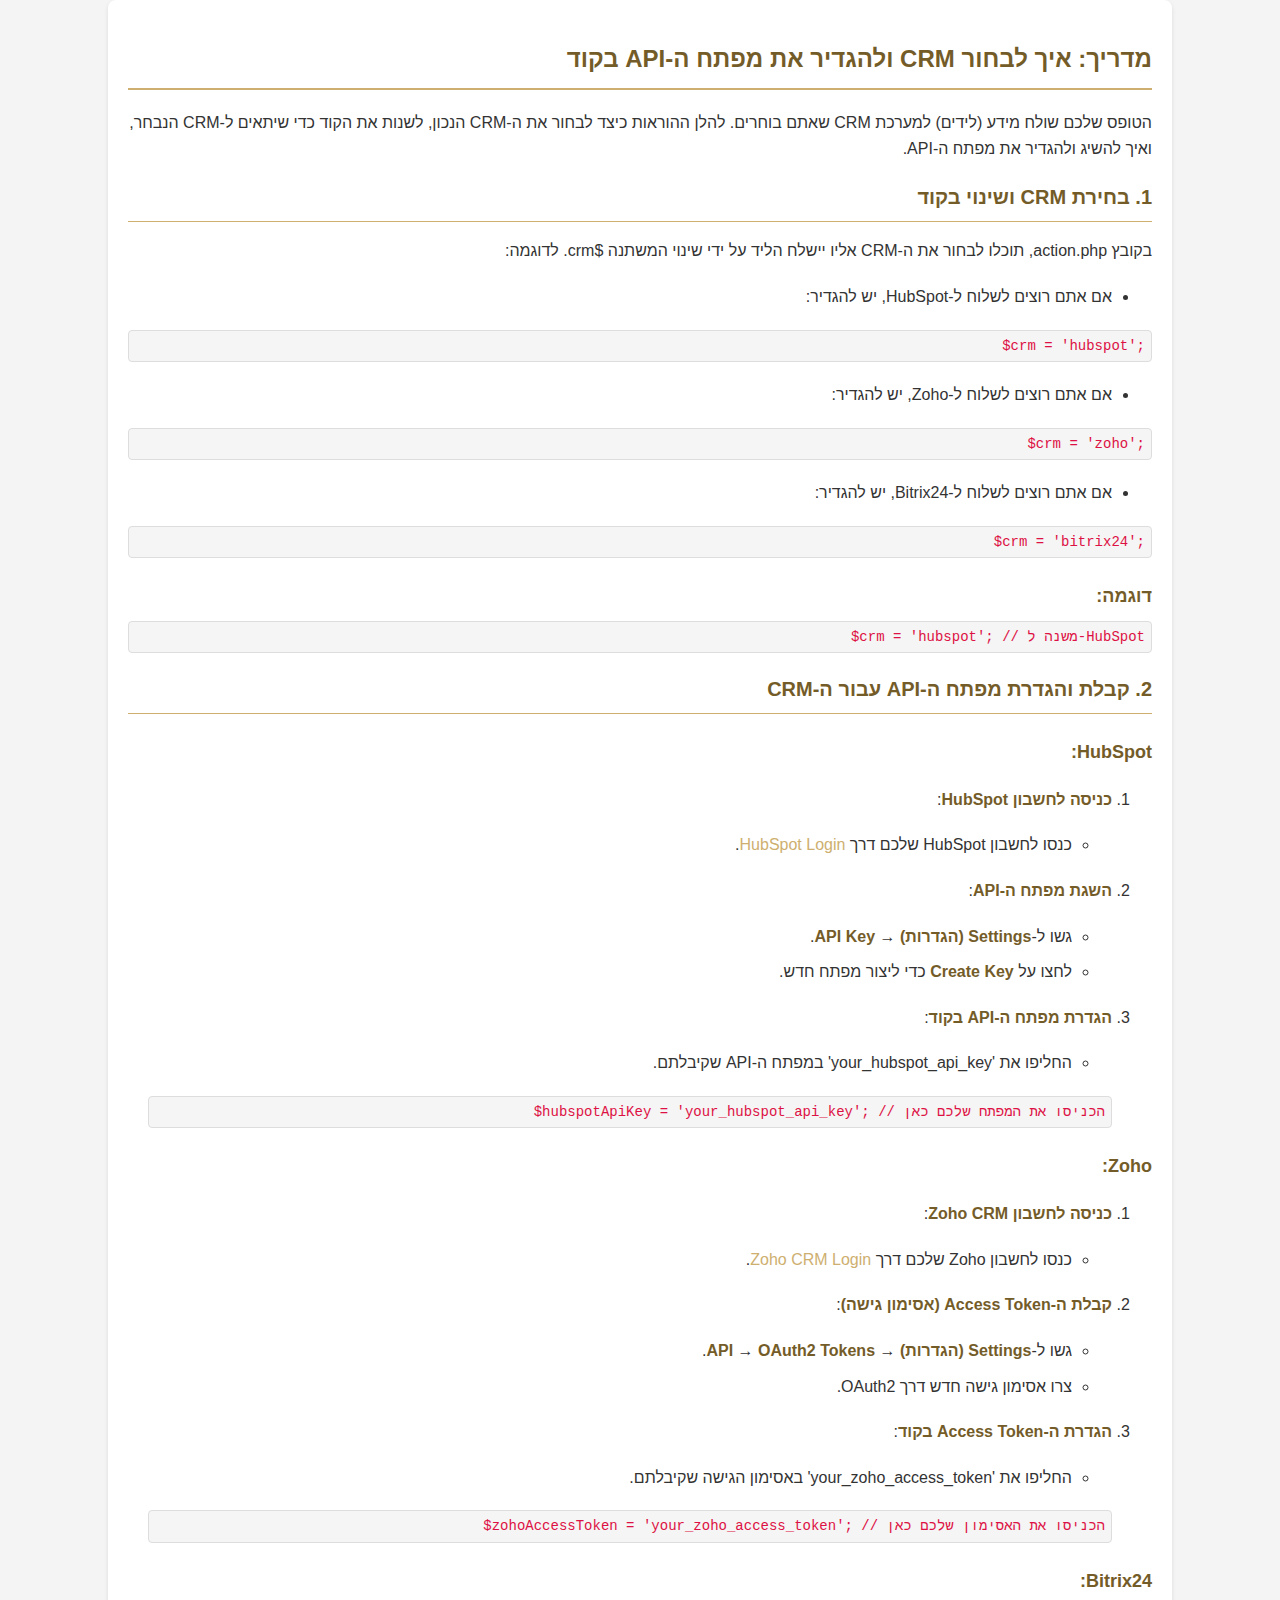
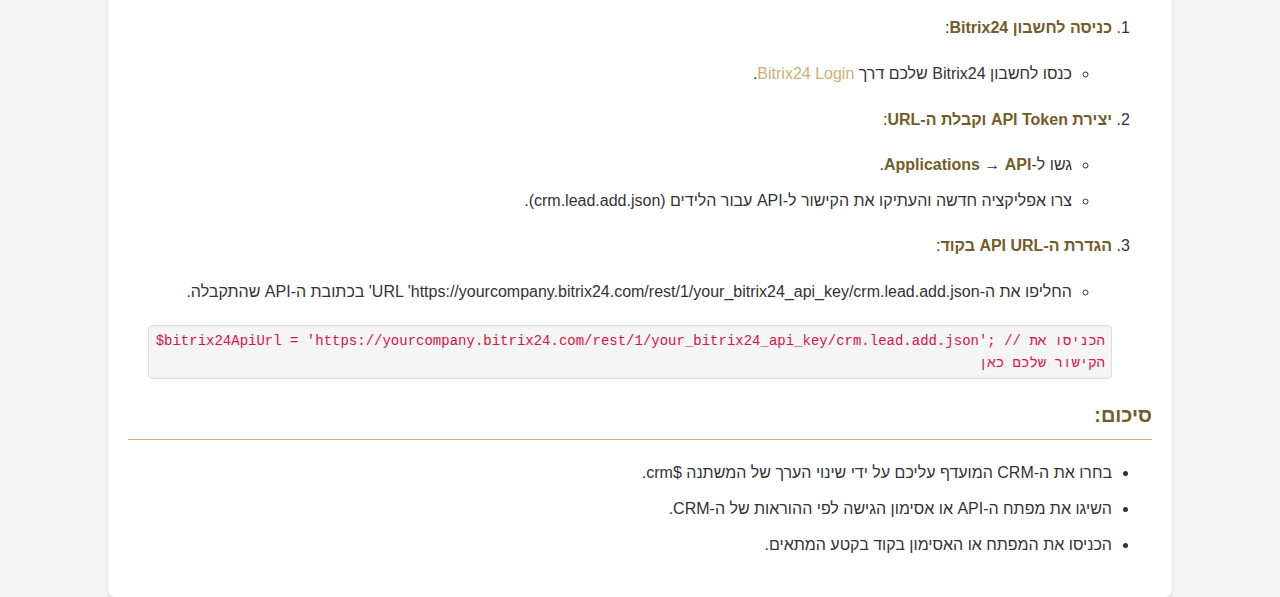
<file: howto.html>
<!DOCTYPE html>
<html lang="en">
<head>
  <meta charset="UTF-8">
  <title>How to</title>
</head>
<body>
<div class="container">
  <h2>מדריך: איך לבחור CRM ולהגדיר את מפתח ה-API בקוד</h2>
  <p>הטופס שלכם שולח מידע (לידים) למערכת CRM שאתם בוחרים. להלן ההוראות כיצד לבחור את ה-CRM הנכון, לשנות את הקוד כדי
    שיתאים ל-CRM הנבחר, ואיך להשיג ולהגדיר את מפתח ה-API.</p>

  <h3>1. בחירת CRM ושינוי בקוד</h3>
  <p>בקובץ action.php, תוכלו לבחור את ה-CRM אליו יישלח הליד על ידי שינוי המשתנה $crm. לדוגמה:</p>
  <ul>
    <li>אם אתם רוצים לשלוח ל-HubSpot, יש להגדיר:</li>
  </ul>
  <code>$crm = 'hubspot';</code>
  <ul>
    <li>אם אתם רוצים לשלוח ל-Zoho, יש להגדיר:</li>
  </ul>
  <code>$crm = 'zoho';</code>
  <ul>
    <li>אם אתם רוצים לשלוח ל-Bitrix24, יש להגדיר:</li>
  </ul>
  <code>$crm = 'bitrix24';</code>
  <h4>דוגמה:</h4>
  <code>$crm = 'hubspot'; // משנה ל-HubSpot</code>

  <h3>2. קבלת והגדרת מפתח ה-API עבור ה-CRM</h3>
  <h4>HubSpot:</h4>
  <ol>
    <li><strong>כניסה לחשבון HubSpot</strong>:
      <ul>
        <li>כנסו לחשבון HubSpot שלכם דרך <a href="https://app.hubspot.com/login">HubSpot Login</a>.</li>
      </ul>
    </li>
    <li><strong>השגת מפתח ה-API</strong>:
      <ul>
        <li>גשו ל-<strong>Settings (הגדרות)</strong> → <strong>API Key</strong>.</li>
        <li>לחצו על <strong>Create Key</strong> כדי ליצור מפתח חדש.</li>
      </ul>
    </li>
    <li><strong>הגדרת מפתח ה-API בקוד</strong>:
      <ul>
        <li>החליפו את 'your_hubspot_api_key' במפתח ה-API שקיבלתם.</li>
      </ul>
      <code>$hubspotApiKey = 'your_hubspot_api_key'; // הכניסו את המפתח שלכם כאן</code>
    </li>
  </ol>

  <h4>Zoho:</h4>
  <ol>
    <li><strong>כניסה לחשבון Zoho CRM</strong>:
      <ul>
        <li>כנסו לחשבון Zoho שלכם דרך <a href="https://www.zoho.com/crm/">Zoho CRM Login</a>.</li>
      </ul>
    </li>
    <li><strong>קבלת ה-Access Token (אסימון גישה)</strong>:
      <ul>
        <li>גשו ל-<strong>Settings (הגדרות)</strong> → <strong>API</strong> → <strong>OAuth2 Tokens</strong>.</li>
        <li>צרו אסימון גישה חדש דרך OAuth2.</li>
      </ul>
    </li>
    <li><strong>הגדרת ה-Access Token בקוד</strong>:
      <ul>
        <li>החליפו את 'your_zoho_access_token' באסימון הגישה שקיבלתם.</li>
      </ul>
      <code>$zohoAccessToken = 'your_zoho_access_token'; // הכניסו את האסימון שלכם כאן</code>
    </li>
  </ol>

  <h4>Bitrix24:</h4>
  <ol>
    <li><strong>כניסה לחשבון Bitrix24</strong>:
      <ul>
        <li>כנסו לחשבון Bitrix24 שלכם דרך <a href="https://www.bitrix24.com/">Bitrix24 Login</a>.</li>
      </ul>
    </li>
    <li><strong>יצירת API Token וקבלת ה-URL</strong>:
      <ul>
        <li>גשו ל-<strong>Applications</strong> → <strong>API</strong>.</li>
        <li>צרו אפליקציה חדשה והעתיקו את הקישור ל-API עבור הלידים (crm.lead.add.json).</li>
      </ul>
    </li>
    <li><strong>הגדרת ה-API URL בקוד</strong>:
      <ul>
        <li>החליפו את ה-URL 'https://yourcompany.bitrix24.com/rest/1/your_bitrix24_api_key/crm.lead.add.json' בכתובת
          ה-API שהתקבלה.
        </li>
      </ul>
      <code>$bitrix24ApiUrl = 'https://yourcompany.bitrix24.com/rest/1/your_bitrix24_api_key/crm.lead.add.json'; //
        הכניסו את הקישור שלכם כאן</code>
    </li>
  </ol>

  <h3>סיכום:</h3>
  <ul>
    <li>בחרו את ה-CRM המועדף עליכם על ידי שינוי הערך של המשתנה $crm.</li>
    <li>השיגו את מפתח ה-API או אסימון הגישה לפי ההוראות של ה-CRM.</li>
    <li>הכניסו את המפתח או האסימון בקוד בקטע המתאים.</li>
  </ul>
</div>
<style>
  body {
    font-family: Arial, sans-serif;
    line-height: 1.6;
    color: #333;
    background-color: #f4f4f4;
    margin: 0;
    padding: 0;
    direction: rtl;
  }

  .container {
    width: 80%;
    margin: 0 auto;
    padding: 20px;
    background-color: #fff;
    border-radius: 8px;
    box-shadow: 0 2px 4px rgba(0, 0, 0, 0.1);
  }

  /* Headings */
  h2 {
    color: #745c29;
    font-size: 24px;
    border-bottom: 2px solid #ceaf6f;
    padding-bottom: 10px;
    margin-bottom: 20px;
  }

  h3 {
    color: #745c29;
    font-size: 20px;
    border-bottom: 1px solid #ceaf6f;
    padding-bottom: 8px;
    margin-bottom: 15px;
  }

  h4 {
    color: #745c29;
    font-size: 18px;
    margin-bottom: 10px;
  }

  /* Lists */
  ul, ol {
    margin: 20px 0;
    padding-left: 20px;
  }

  ul li, ol li {
    margin-bottom: 10px;
  }

  /* Links */
  a {
    color: #ceaf6f;
    text-decoration: none;
  }

  a:hover {
    text-decoration: underline;
  }

  /* Code Blocks */
  code {
    background: #f5f5f5;
    border: 1px solid #ddd;
    border-radius: 4px;
    padding: 4px 6px;
    font-size: 14px;
    color: #d14;
    direction: ltr !important;
    text-align: right;
    display: block;
  }

  /* Strong Text */
  strong {
    color: #745c29;
  }

  /* Responsive Design */
  @media (max-width: 768px) {
    .container {
      width: 95%;
      padding: 10px;
    }

    h2 {
      font-size: 22px;
    }

    h3 {
      font-size: 18px;
    }

    h4 {
      font-size: 16px;
    }
  }
</style>

</body>
</html>
</file>
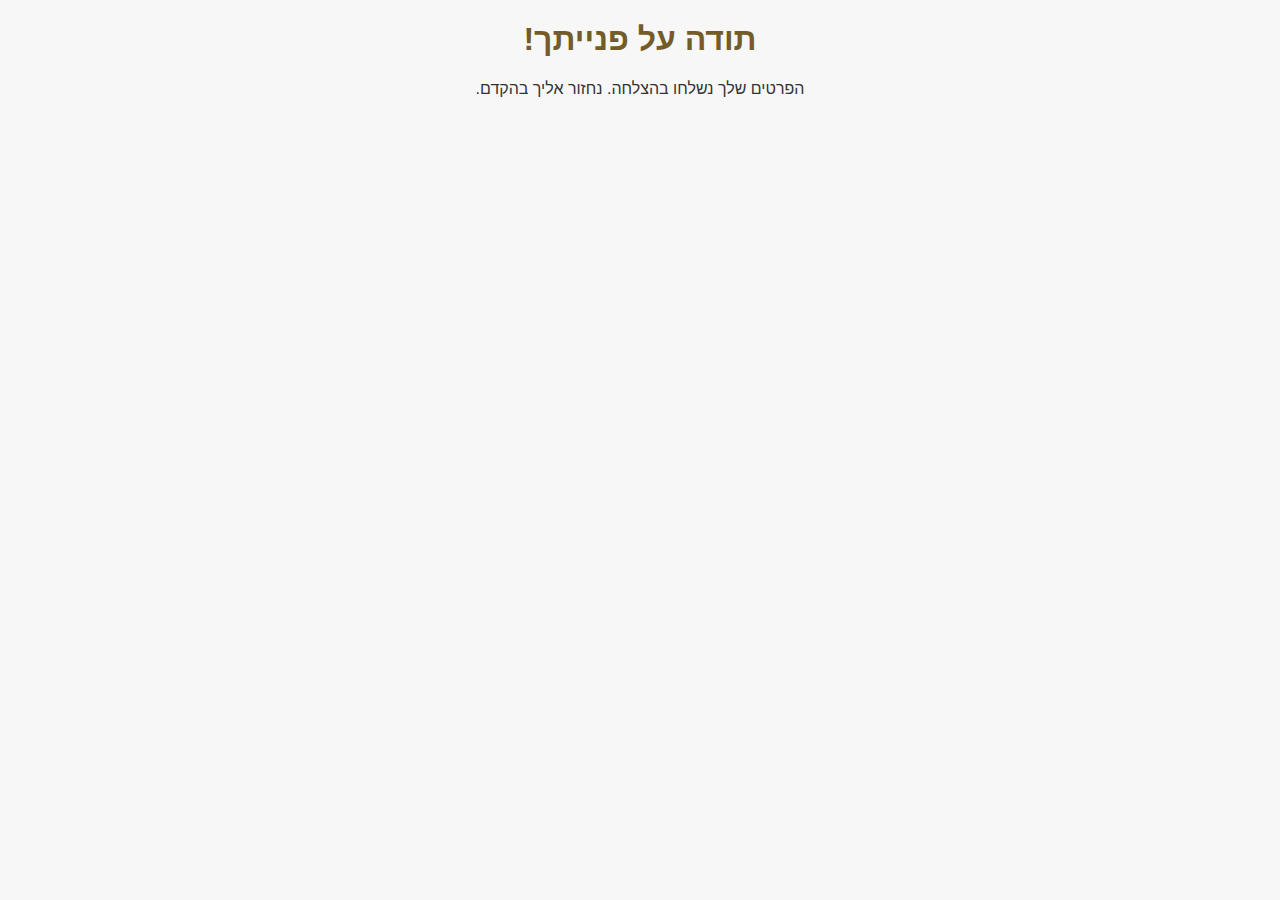
<file: thank-you.html>
<!DOCTYPE html>
<html lang="he">
<head>
  <meta charset="UTF-8">
  <meta name="viewport" content="width=device-width, initial-scale=1.0">
  <title>תודה!</title>
  <style>
    body {
      direction: rtl;
      font-family: Arial, sans-serif;
      text-align: center;
      background-color: #f7f7f7;
    }
    h1 {
      color: #745c29;
    }
    p {
      color: #333;
    }
  </style>
</head>
<body>
<h1>תודה על פנייתך!</h1>
<p>הפרטים שלך נשלחו בהצלחה. נחזור אליך בהקדם.</p>
</body>
</html>
</file>
